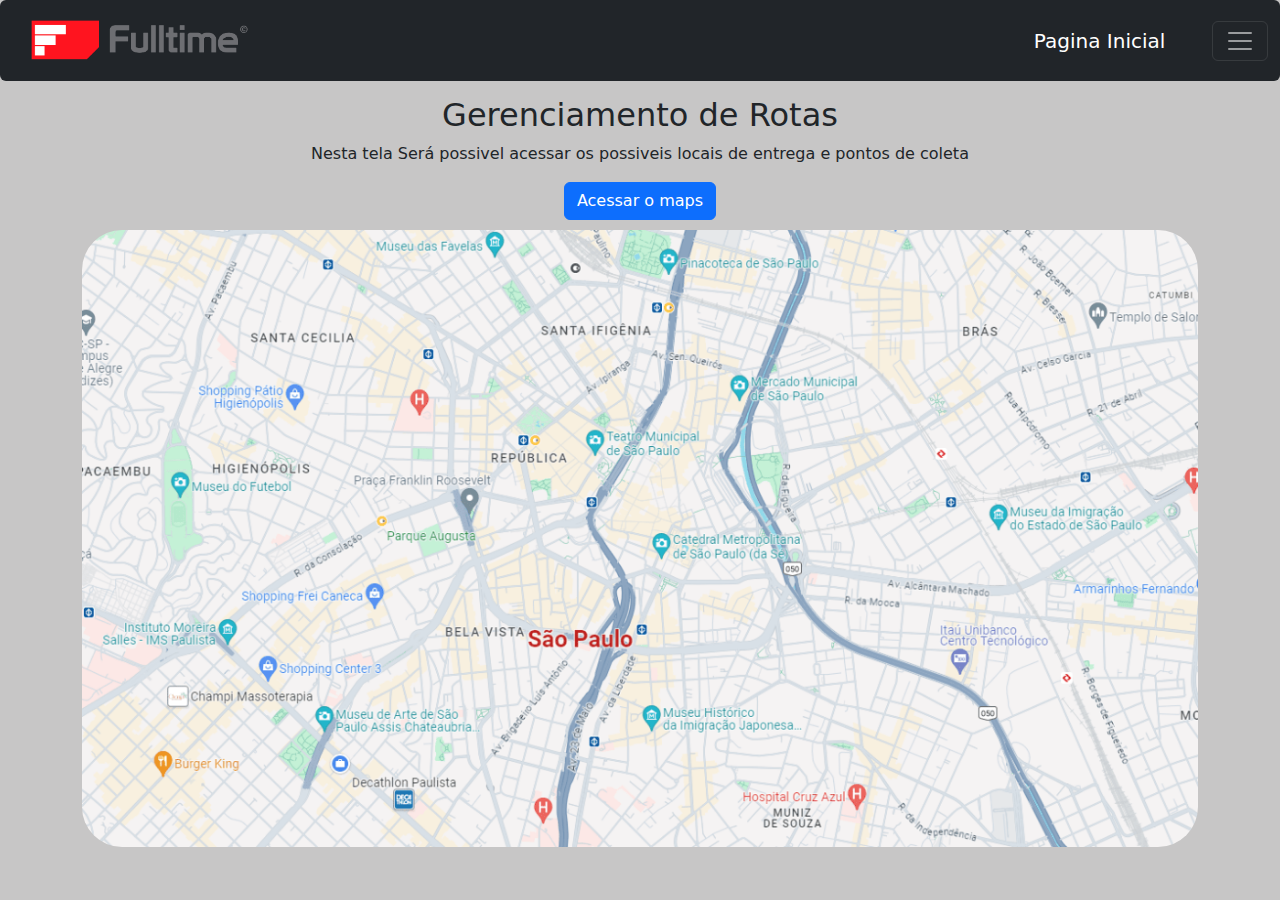
<file: index.html>
<!DOCTYPE html>
<html lang="pt-BR">
<head>
<meta charset="UTF-8">
<meta name="viewport" content="width=device-width, initial-scale=1.0">
<link href="https://cdn.jsdelivr.net/npm/bootstrap@5.3.3/dist/css/bootstrap.min.css" rel="stylesheet"
integrity="sha384-QWTKZyjpPEjISv5WaRU9OFeRpok6YctnYmDr5pNlyT2bRjXh0JMhjY6hW+ALEwIH" crossorigin="anonymous">
<link rel="stylesheet" href="assets/css/index.css">
<title>Home page</title>

  
</head>
<body>
    <nav class="navbar navbar-dark text-bg-dark rounded fixed-top">
        <div class="container-fluid">
            <img src="assets/image/logo.png" alt="Logo" class="navbar-img rounded">
            <a class="navbar-brand" href="#">Pagina Inicial</a>
            <button class="navbar-toggler" type="button" data-bs-toggle="offcanvas" data-bs-target="#offcanvasDarkNavbar" aria-controls="offcanvasDarkNavbar" aria-label="Toggle navigation">
                <span class="navbar-toggler-icon"></span>
            </button>
            <div class="offcanvas offcanvas-end text-bg-dark rounded" tabindex="-1" id="offcanvasDarkNavbar" aria-labelledby="offcanvasDarkNavbarLabel">
                <div class="offcanvas-header">
                    <h5 class="offcanvas-title" id="offcanvasDarkNavbarLabel">Ferramentas de Rastreio</h5>
                    <button type="button" class="btn-close btn-close-white" data-bs-dismiss="offcanvas" aria-label="Close"></button>
                </div>
                <div class="offcanvas-body">
                    <ul class="navbar-nav justify-content-end flex-grow-1 pe-3">
                        <li class="nav-item">
                            <a class="nav-link active" aria-current="page" href="index.html">Inicio</a>
                        </li>
                        <li class="nav-item">
                            <a class="nav-link " aria-current="page" href="gerenciamento.html">Gerenciar Entregas</a>
                        </li>
                        <li class="nav-item">
                            <a class="nav-link " aria-current="page" href="registro.html">Registrar</a>
                        </li>
                        <li class="nav-item">
                            <a class="nav-link" href="despacho.html">Despacho</a>
                        </li>
                        <br>
                        <li class="nav-item">
                            <a>Buscar ID de Rastreamento</a>
                        </li>
                    </ul>
                    <form class="d-flex mt-3" role="search">
                        <input class="form-control me-2" type="search" placeholder="#0000000" aria-label="Search">
                        <button class="btn btn-success" type="submit">Buscar</button>
                    </form>
                </div>
            </div>
        </div>
    </nav>
    <center>
        <div class="container mt-5">
            <div class="row">
                <div class="col">
                    <br>
                    <br>
                    <h2>Gerenciamento de Rotas</h2>
                    <p>Nesta tela Será possivel acessar os possiveis locais de entrega e pontos de coleta</p>
                    <button type="button" class="btn btn-primary">Acessar o maps</button>
                    <img src="assets/image/google-maps-e1707316052388.png" alt="Imagem" class="content-img">
                </div>
            </div>
        </div>
    </center>
</body>
<script src="https://cdn.jsdelivr.net/npm/bootstrap@5.3.3/dist/js/bootstrap.bundle.min.js"
    integrity="sha384-YvpcrYf0tY3lHB60NNkmXc5s9fDVZLESaAA55NDzOxhy9GkcIdslK1eN7N6jIeHz"
    crossorigin="anonymous"></script>
</html>
</file>
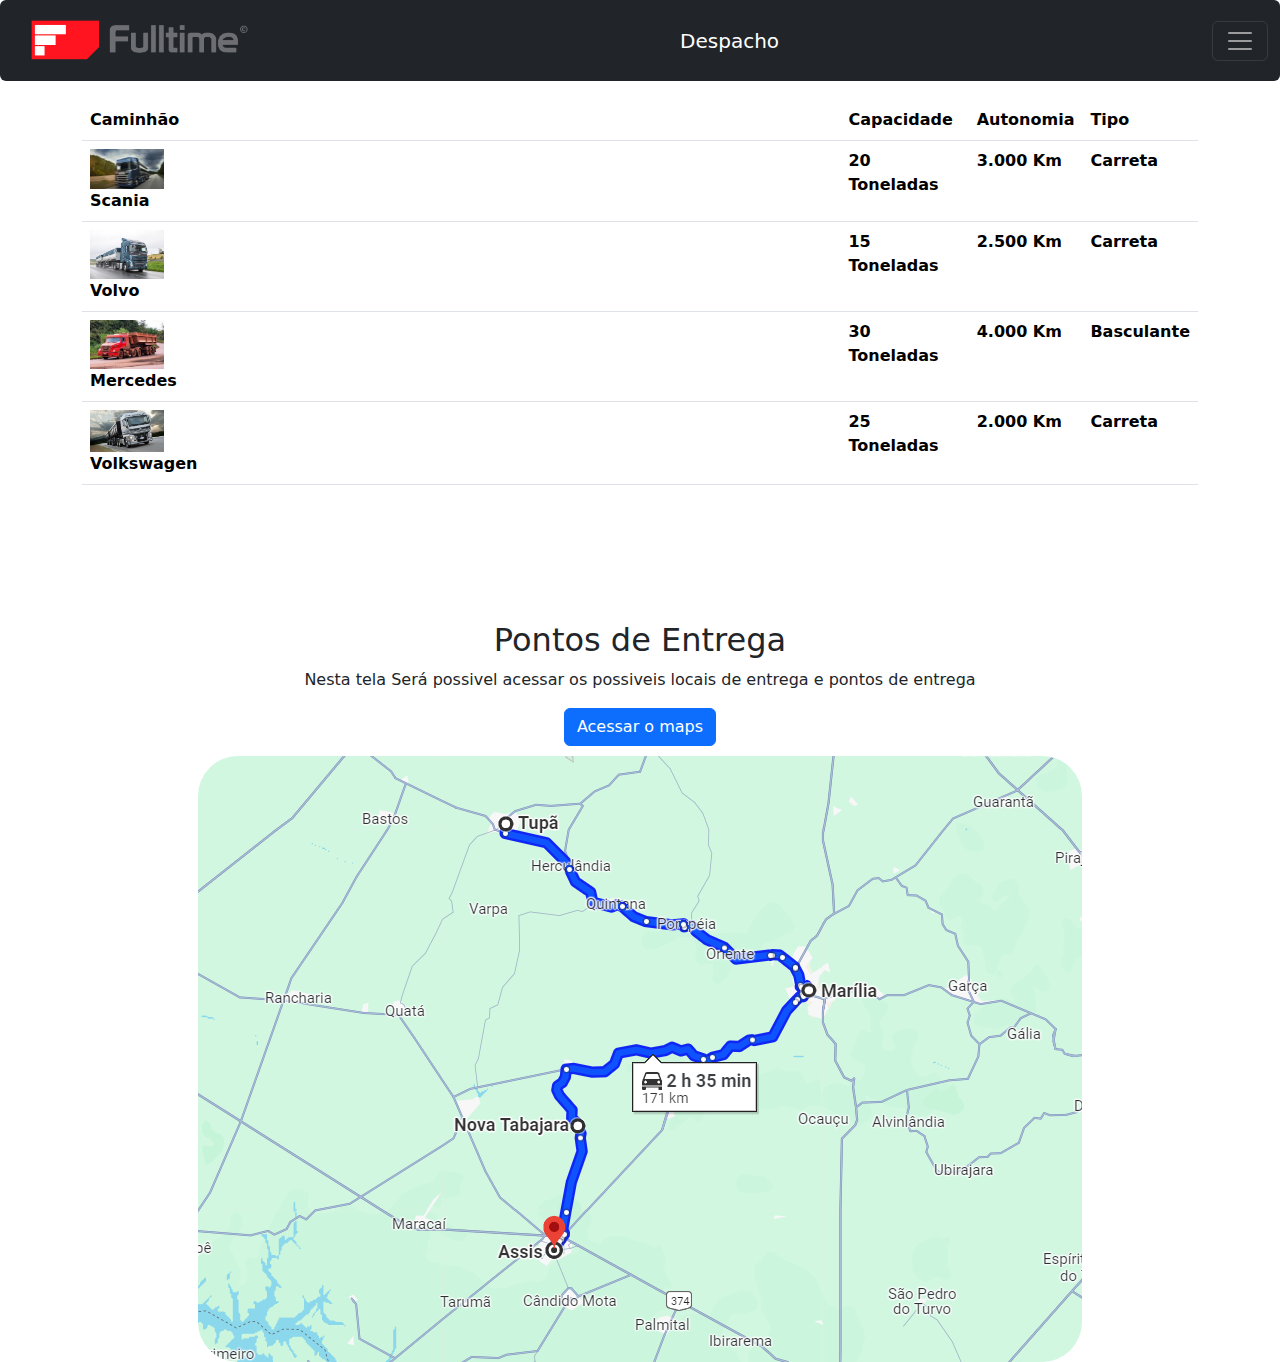
<file: despacho.html>
<!DOCTYPE html>
<html lang="pt-BR">
<head>
<meta charset="UTF-8">
<meta name="viewport" content="width=device-width, initial-scale=1.0">
<link href="https://cdn.jsdelivr.net/npm/bootstrap@5.3.3/dist/css/bootstrap.min.css" rel="stylesheet"
integrity="sha384-QWTKZyjpPEjISv5WaRU9OFeRpok6YctnYmDr5pNlyT2bRjXh0JMhjY6hW+ALEwIH" crossorigin="anonymous">
<link rel="stylesheet" href="assets/css/despacho.css">
<title>Home page</title>

  
</head>
<body>
    <nav class="navbar navbar-dark text-bg-dark rounded fixed-top">
        <div class="container-fluid">
            <img src="assets/image/logo.png" alt="Logo" class="navbar-img rounded">
            <a class="navbar-brand" href="#">Despacho</a>
            <button class="navbar-toggler" type="button" data-bs-toggle="offcanvas" data-bs-target="#offcanvasDarkNavbar" aria-controls="offcanvasDarkNavbar" aria-label="Toggle navigation">
                <span class="navbar-toggler-icon"></span>
            </button>
            <div class="offcanvas offcanvas-end text-bg-dark rounded" tabindex="-1" id="offcanvasDarkNavbar" aria-labelledby="offcanvasDarkNavbarLabel">
                <div class="offcanvas-header">
                    <h5 class="offcanvas-title" id="offcanvasDarkNavbarLabel">Ferramentas de Rastreio</h5>
                    <button type="button" class="btn-close btn-close-white" data-bs-dismiss="offcanvas" aria-label="Close"></button>
                </div>
                <div class="offcanvas-body">
                    <ul class="navbar-nav justify-content-end flex-grow-1 pe-3">
                        <li class="nav-item">
                            <a class="nav-link active" aria-current="page" href="index.html">Inicio</a>
                        </li>
                        <li class="nav-item">
                            <a class="nav-link " aria-current="page" href="gerenciamento.html">Gerenciar Entregas</a>
                        </li>
                        <li class="nav-item">
                            <a class="nav-link " aria-current="page" href="registro.html">Registrar</a>
                        </li>
                        <li class="nav-item">
                            <a class="nav-link" href="#">Despacho</a>
                        </li>
                        <br>
                        <li class="nav-item">
                            <a>Buscar ID de Rastreamento</a>
                        </li>
                    </ul>
                    <form class="d-flex mt-3" role="search">
                        <input class="form-control me-2" type="search" placeholder="#0000000" aria-label="Search">
                        <button class="btn btn-success" type="submit">Buscar</button>
                    </form>
                </div>
            </div>
        </div>
    </nav>
    <center>
        <div class="container mt-5">
            <div class="row">
                <div class="col">
                    <div class="accordion-body">
                        <strong>
                          <table class="table">
                              <tbody>
                                <tr>
                                  <th scope="row"> Caminhão </th>
                                  <td> Capacidade </td>
                                  <td> Autonomia </td>
                                  <td> Tipo </td>
                                </tr>
                                <tr>
                                    <th scope=""><img src="assets/image/scania.jpeg" alt="" class="um"><br>Scania</th>
                                    <td>20 Toneladas</td>
                                    <td>3.000 Km</td>
                                    <td>Carreta</td>
                                  </tr>
                                  <tr>
                                    <th scope=""><img src="assets/image/volvo.jpg" alt="" class="um"><br>Volvo</th>
                                    <td>15 Toneladas</td>
                                    <td>2.500 Km</td>
                                    <td>Carreta</td>
                                  </tr>
                                  <tr>
                                    <th scope="row"><img src="assets/image/mercedez.jpg" alt="" class="um"><br>Mercedes</th>
                                    <td>30 Toneladas</td>
                                    <td>4.000 Km</td>
                                    <td>Basculante</td>
                                  </tr>
                                  <tr>
                                    <th scope="row"><img src="assets/image/volkswagen.jpg" alt="" class="um"><br>Volkswagen</th>
                                    <td>25 Toneladas</td>
                                    <td>2.000 Km</td>
                                    <td>Carreta</td>
                                  </tr>
                              </tbody>
                            </table>
                        </strong>
                      </div>
                    <br>
                    <br>            
                    <br>
                    <br>
                    <br>
                    <h2>Pontos de Entrega</h2>
                    <p>Nesta tela Será possivel acessar os possiveis locais de entrega e pontos de entrega</p>
                    <button type="button" class="btn btn-primary">Acessar o maps</button>
                    <img src="assets/image/Captura de tela 2024-04-02 204509.png" alt="Imagem" class="content-img">
                </div>
            </div>
        </div>
    </center>
</body>
<script src="https://cdn.jsdelivr.net/npm/bootstrap@5.3.3/dist/js/bootstrap.bundle.min.js"
    integrity="sha384-YvpcrYf0tY3lHB60NNkmXc5s9fDVZLESaAA55NDzOxhy9GkcIdslK1eN7N6jIeHz"
    crossorigin="anonymous"></script>
</html>
</file>
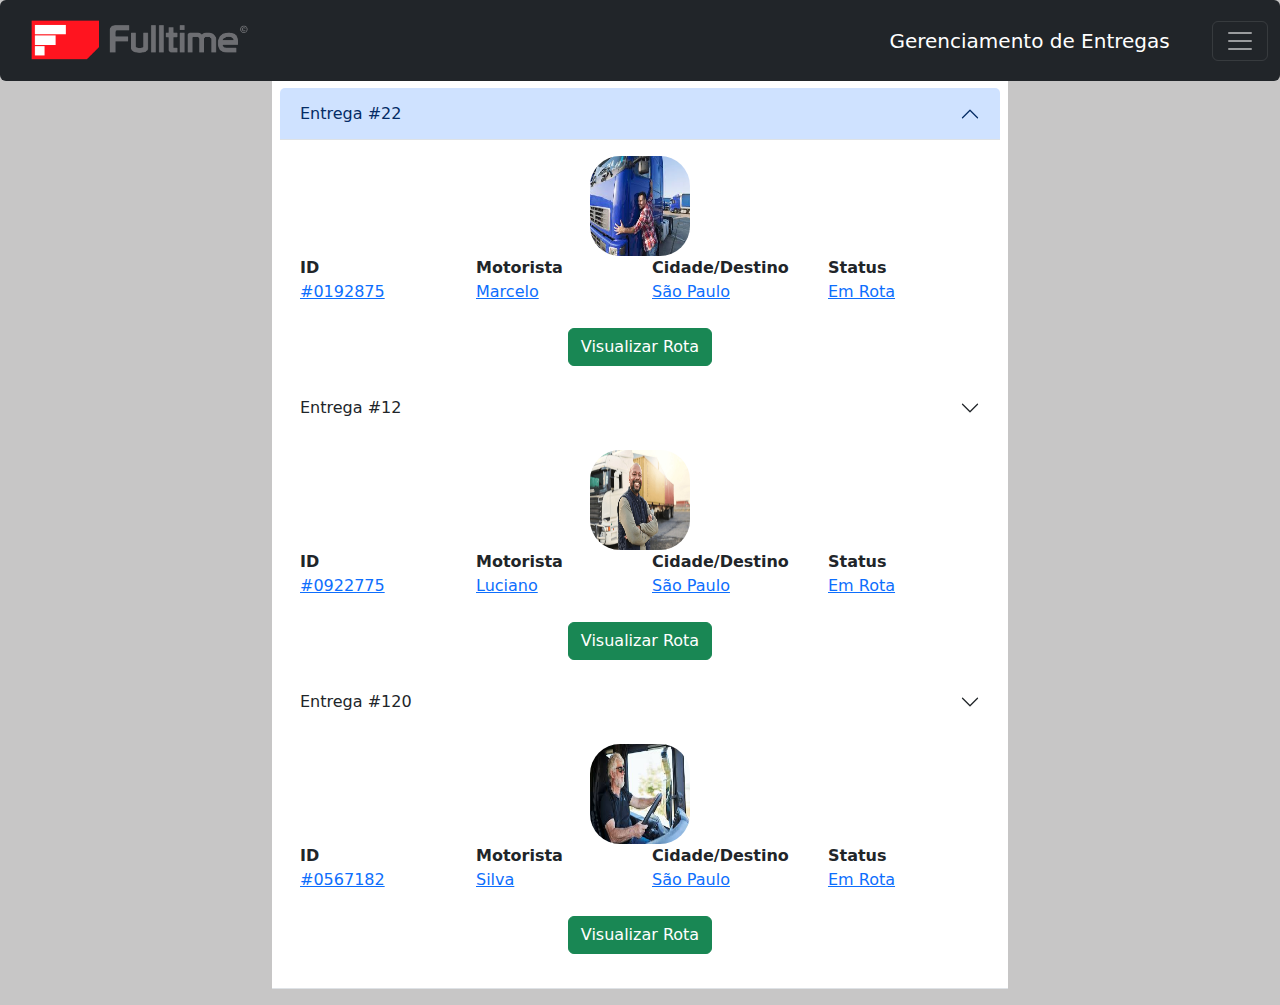
<file: gerenciamento.html>
<!DOCTYPE html>
<html lang="pt-BR">
<head>
<meta charset="UTF-8">
<meta name="viewport" content="width=device-width, initial-scale=1.0">
<link href="https://cdn.jsdelivr.net/npm/bootstrap@5.3.3/dist/css/bootstrap.min.css" rel="stylesheet"
integrity="sha384-QWTKZyjpPEjISv5WaRU9OFeRpok6YctnYmDr5pNlyT2bRjXh0JMhjY6hW+ALEwIH" crossorigin="anonymous">
<link rel="stylesheet" href="assets/css/Ge.css">
<title>Gerenciamento_entregas</title>

</head>
<body>
    <nav class="navbar navbar-dark text-bg-dark rounded fixed-top">
        <div class="container-fluid">
            <img src="assets/image/logo.png" alt="Logo" class="navbar-img rounded">
            <a class="navbar-brand" href="#">Gerenciamento de Entregas</a>
            <button class="navbar-toggler" type="button" data-bs-toggle="offcanvas" data-bs-target="#offcanvasDarkNavbar" aria-controls="offcanvasDarkNavbar" aria-label="Toggle navigation">
                <span class="navbar-toggler-icon"></span>
            </button>
            <div class="offcanvas offcanvas-end text-bg-dark rounded" tabindex="-1" id="offcanvasDarkNavbar" aria-labelledby="offcanvasDarkNavbarLabel">
                <div class="offcanvas-header">
                    <h5 class="offcanvas-title" id="offcanvasDarkNavbarLabel">Ferramentas de Rastreio</h5>
                    <button type="button" class="btn-close btn-close-white" data-bs-dismiss="offcanvas" aria-label="Close"></button>
                </div>
                <div class="offcanvas-body">
                    <ul class="navbar-nav justify-content-end flex-grow-1 pe-3">
                        <li class="nav-item">
                            <a class="nav-link " aria-current="page" href="index.html">Inicio</a>
                        </li>
                        <li class="nav-item">
                            <a class="nav-link active" aria-current="page" href="#">Gerenciar Entregas</a>
                        </li>
                        <li class="nav-item">
                            <a class="nav-link  " aria-current="page" href="registro.html">Registrar</a>
                        </li>
                        <li class="nav-item">
                            <a class="nav-link" href="despacho.html">Despacho</a>
                        </li>
                        <br>
                        <li class="nav-item">
                            <a>Buscar ID de Rastreamento</a>
                        </li>
                    </ul>
                    <form class="d-flex mt-3" role="search">
                        <input class="form-control me-2" type="search" placeholder="#0000000" aria-label="Search">
                        <button class="btn btn-success" type="submit">Buscar</button>
                    </form>
                </div>
            </div>
        </div>
    </nav>
    <div class="container">
        <div class="row justify-content-center">
        <div class="col-md-8">
            <table class="table">
                <tbody>
                    <tr>
                        <td>
                            <div class="accordion" id="accordionExample">
                                <div class="accordion-item">
                                    <h2 class="accordion-header">
                                        <button class="accordion-button" type="button" data-bs-toggle="collapse"
                                        data-bs-target="#collapseOne" aria-expanded="true"
                                        aria-controls="collapseOne">
                                        Entrega #22
                                    </button>
                                </h2>
                                <div id="collapseOne" class="accordion-collapse collapse show"
                                data-bs-parent="null">
                                <div class="accordion-body">
                                    <div class="row">
                                        <center>
                                            <img src="assets/image/images.jpeg" alt="Imagem" class="img-circle">
                                            <br>
                                        </center>
                                        <div class="col">
                                            <strong>ID</strong>
                                            <br>
                                            <a class="text-end">#0192875</a>
                                        </div>
                                        <div class="col">
                                            <strong>Motorista</strong>
                                            <br>
                                            <a class="text-end">Marcelo</a>
                                        </div>
                                        <div class="col">
                                            <strong>Cidade/Destino</strong>
                                            <br>
                                            <a class="text-end">São Paulo</a>
                                        </div>
                                        <div class="col">
                                            <strong>Status</strong>
                                            <br>
                                            <a class="text-end">Em Rota</a>
                                        </div>
                                    </div>
                                    <center>
                                        <br>
                                        <a href="Edição.html" class="btn btn-success">Visualizar Rota</a>
                                    </center>
                                </div>
                            </div>
                                    <div class="accordion-item">
                                        <h2 class="accordion-header">
                                            <button class="accordion-button collapsed" type="button"
                                                data-bs-toggle="collapse" data-bs-target="#collapseTwo"
                                                aria-expanded="false" aria-controls="collapseTwo">
                                                Entrega #12
                                            </button>
                                        </h2>
                                        <div id="collapseTwo" class="accordion-collapse collapse show"
                                data-bs-parent="null">
                                <div class="accordion-body">
                                    <div class="row">
                                        <center>
                                            <img src="assets/image/delivery-container-happy-truck-driver-600nw-2210454607.jpg" alt="Imagem" class="img-circle">
                                            <br>
                                        </center>
                                        <div class="col">
                                            <strong>ID</strong>
                                            <br>
                                            <a class="text-end">#0922775</a>
                                        </div>
                                        <div class="col">
                                            <strong>Motorista</strong>
                                            <br>
                                            <a class="text-end">Luciano</a>
                                        </div>
                                        <div class="col">
                                            <strong>Cidade/Destino</strong>
                                            <br>
                                            <a class="text-end">São Paulo</a>
                                        </div>
                                        <div class="col">
                                            <strong>Status</strong>
                                            <br>
                                            <a class="text-end">Em Rota</a>
                                        </div>
                                    </div>
                                    <center>
                                        <br>
                                        <a href="Edição.html" class="btn btn-success">Visualizar Rota</a>
                                    </center>
                                </div>
                            </div>
                                    <div class="accordion-item">
                                        <h2 class="accordion-header">
                                            <button class="accordion-button collapsed" type="button"
                                                data-bs-toggle="collapse" data-bs-target="#collapseThree"
                                                aria-expanded="false" aria-controls="collapseThree">
                                                Entrega #120
                                            </button>
                                        </h2>
                                        <div id="collapseThree" class="accordion-collapse collapse show"
                                data-bs-parent="null">
                                <div class="accordion-body">
                                    <div class="row">
                                        <center>
                                            <img src="assets/image/images2.jpeg" alt="Imagem" class="img-circle">
                                            <br>
                                        </center>
                                        <div class="col">
                                            <strong>ID</strong>
                                            <br>
                                            <a class="text-end">#0567182</a>
                                        </div>
                                        <div class="col">
                                            <strong>Motorista</strong>
                                            <br>
                                            <a class="text-end">Silva</a>
                                        </div>
                                        <div class="col">
                                            <strong>Cidade/Destino</strong>
                                            <br>
                                            <a class="text-end">São Paulo</a>
                                        </div>
                                        <div class="col">
                                            <strong>Status</strong>
                                            <br>
                                            <a class="text-end">Em Rota</a>
                                        </div>
                                    </div>
                                    <center>
                                        <br>
                                        <a href="Edição.html" class="btn btn-success">Visualizar Rota</a>
                                    </center>
                                        </div>
                                    </div>
                                </div>
                            </td>
                        </tr>
                    </tbody>
                </table>
            </div>
        </div>
    </div>
        

</body>
<script src="https://cdn.jsdelivr.net/npm/bootstrap@5.3.3/dist/js/bootstrap.bundle.min.js"
    integrity="sha384-YvpcrYf0tY3lHB60NNkmXc5s9fDVZLESaAA55NDzOxhy9GkcIdslK1eN7N6jIeHz"
    crossorigin="anonymous"></script>
</html>
</file>
<file: assets/css/index.css>
.navbar-img {
    max-width: 20%;
    height: auto;
}

.content-img {
    margin-top: 10px;
    max-width: 100%;
    display: block;
    margin-left: auto;
    margin-right: auto;
    height: auto;
    border-radius: 40px;
}


body {
    background-color: #c7c6c6; 
}
.navbar-brand {
    margin-left: 740px; 
}
</file>
<file: assets/css/despacho.css>
.um {
    width: 10%;
}

.navbar-img {
    max-width: 20%;
    height: auto;
}

center {
    margin-top: 100px;
}

.content-img {
    margin-top: 10px;
    max-width: 100%;
    display: block;
    margin-left: auto;
    margin-right: auto;
    height: auto;
    border-radius: 40px;
}
</file>
<file: assets/css/Ge.css>
.accordion {
    margin-top: 80px;
    

}
    .navbar-img {
        max-width: 20%;
        height: auto;
    }
 
    
    body {
        background-color: #c7c6c6; 
    }
    .navbar-brand {
        margin-left: 600px; 
    }

    
    .accordion-item {
        border: none;
    }
    .img-circle {
        border-radius: 30%;
        width: 100px; 
        height: 100px;
    }


.accordion-collapse {
        transition: height 0.3s ease-in-out;
    }
.accordion-item {
    margin-bottom: 10px;
}
</file>
